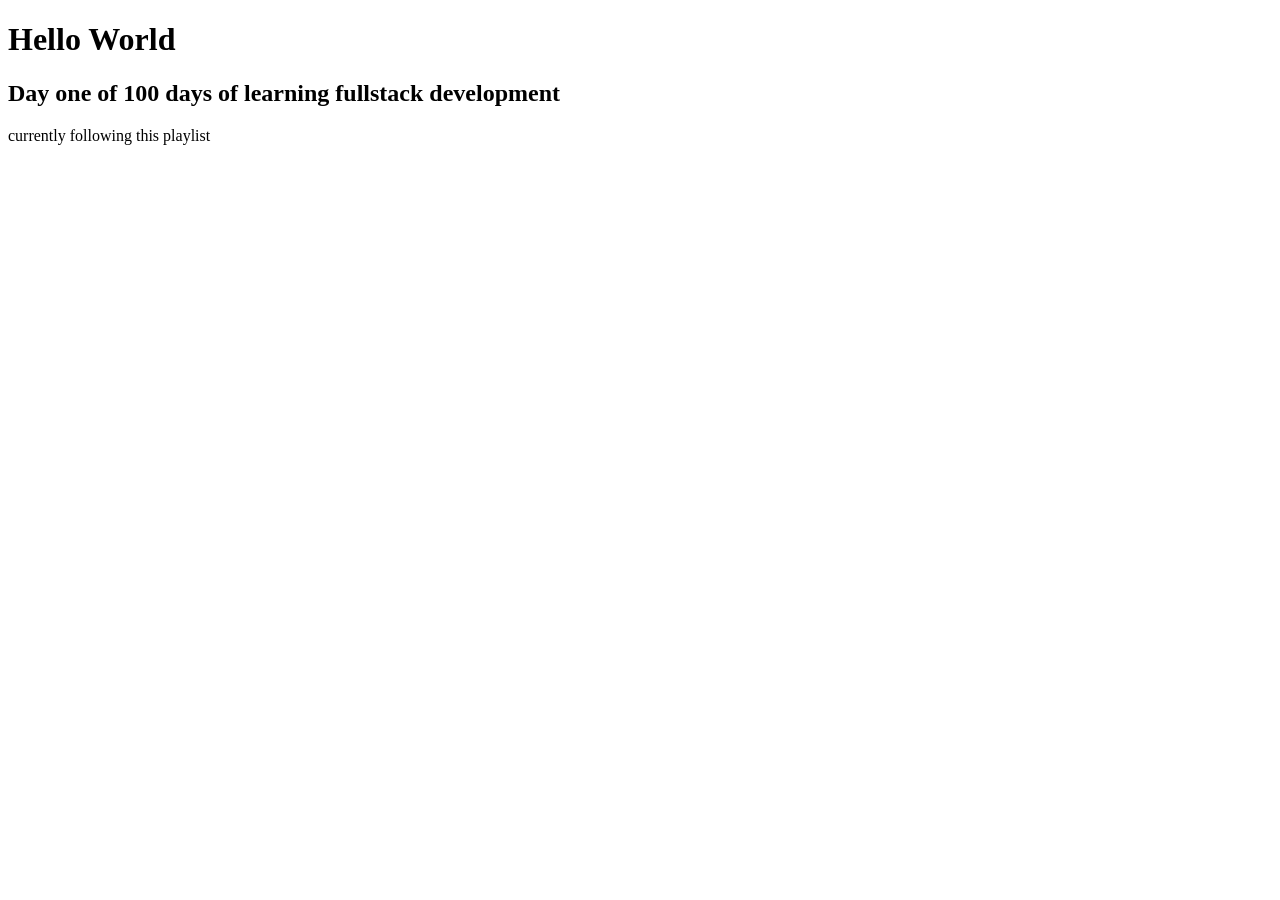
<file: first_site/index.html>
<!DOCTYPE html>
<html lang="en">

<head>
    <meta charset="UTF-8">
    <meta name="viewport" content="width=device-width, initial-scale=1.0">
    <title>First Website</title>
</head>

<body>
    <h1>Hello World</h1>
    <h2>Day one of 100 days of learning fullstack development</h2>
    <p>currently following this playlist</p>
    <iframe width="560" height="315" src="https://www.youtube.com/embed/8wu6s2HPrHc?si=c6rL-BhXueOU7sGl"
        title="100 days of fullstack development" frameborder="0"
        allow="accelerometer; autoplay; clipboard-write; encrypted-media; gyroscope; picture-in-picture; web-share"
        referrerpolicy="strict-origin-when-cross-origin" allowfullscreen></iframe>
</body>

</html>
</file>
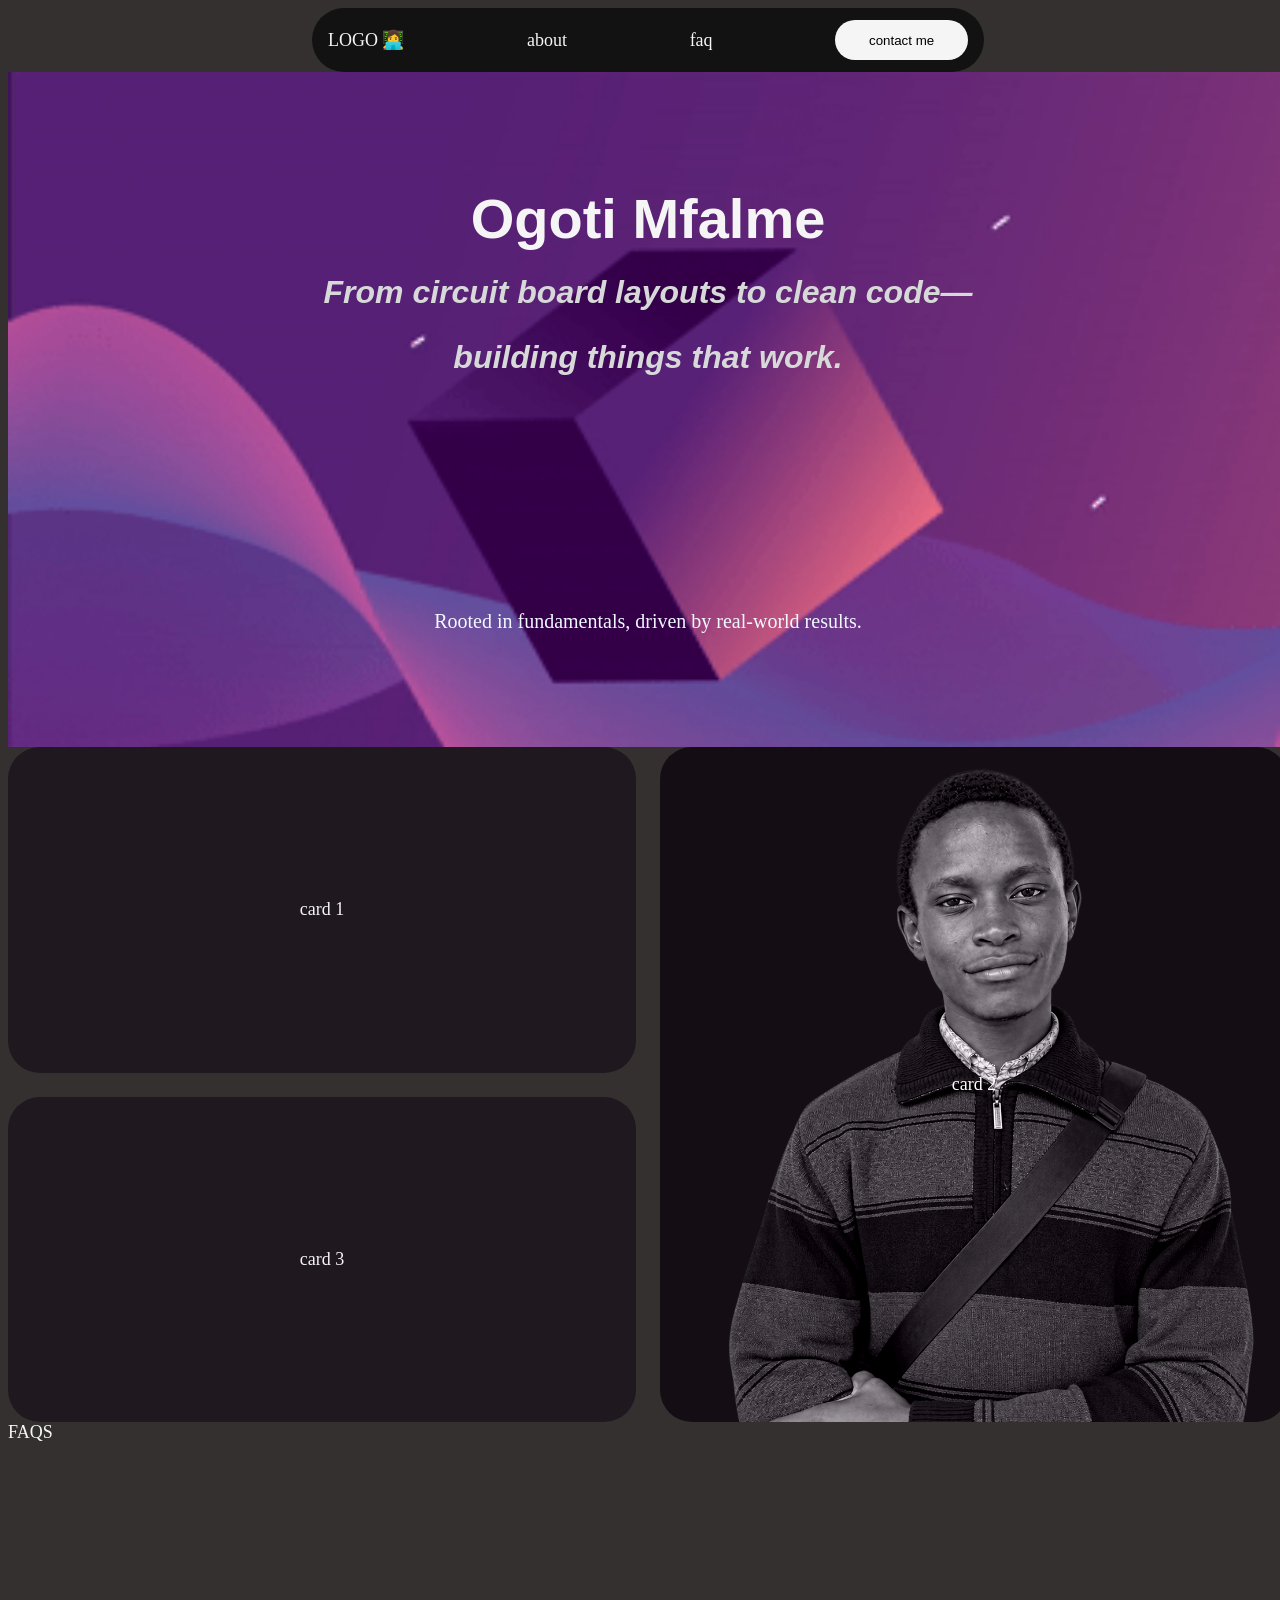
<file: portofolio/index.html>
<!DOCTYPE html>
<html lang="en">

<head>
    <meta charset="UTF-8">
    <meta name="viewport" content="width=device-width, initial-scale=1.0">
    <title>@electron</title>
    <link rel="stylesheet" href="styles.css">
</head>

<body>
    <nav class="padding-sm">
        <ul>
            <li>LOGO 👩‍💻</li>
            <li>about</li>
            <li>faq</li>
            <li><button class="btn padding-sm">contact me</button></li>
        </ul>
    </nav>
    <main>
        <section class="hero">
            <h1>Ogoti Mfalme <br> <span class="catch-phrase">From circuit board layouts to clean code—building things
                    that work.</span></h1>
            <h3>Rooted in fundamentals, driven by real-world results.</h3>
        </section>

        <section class="about">
            <div class="card card1">card 1</div>
            <div class="card card2">card 2</div>
            <div class="card card3">card 3</div>
        </section>
        <section>FAQS</section>
    </main>

</html>
</file>
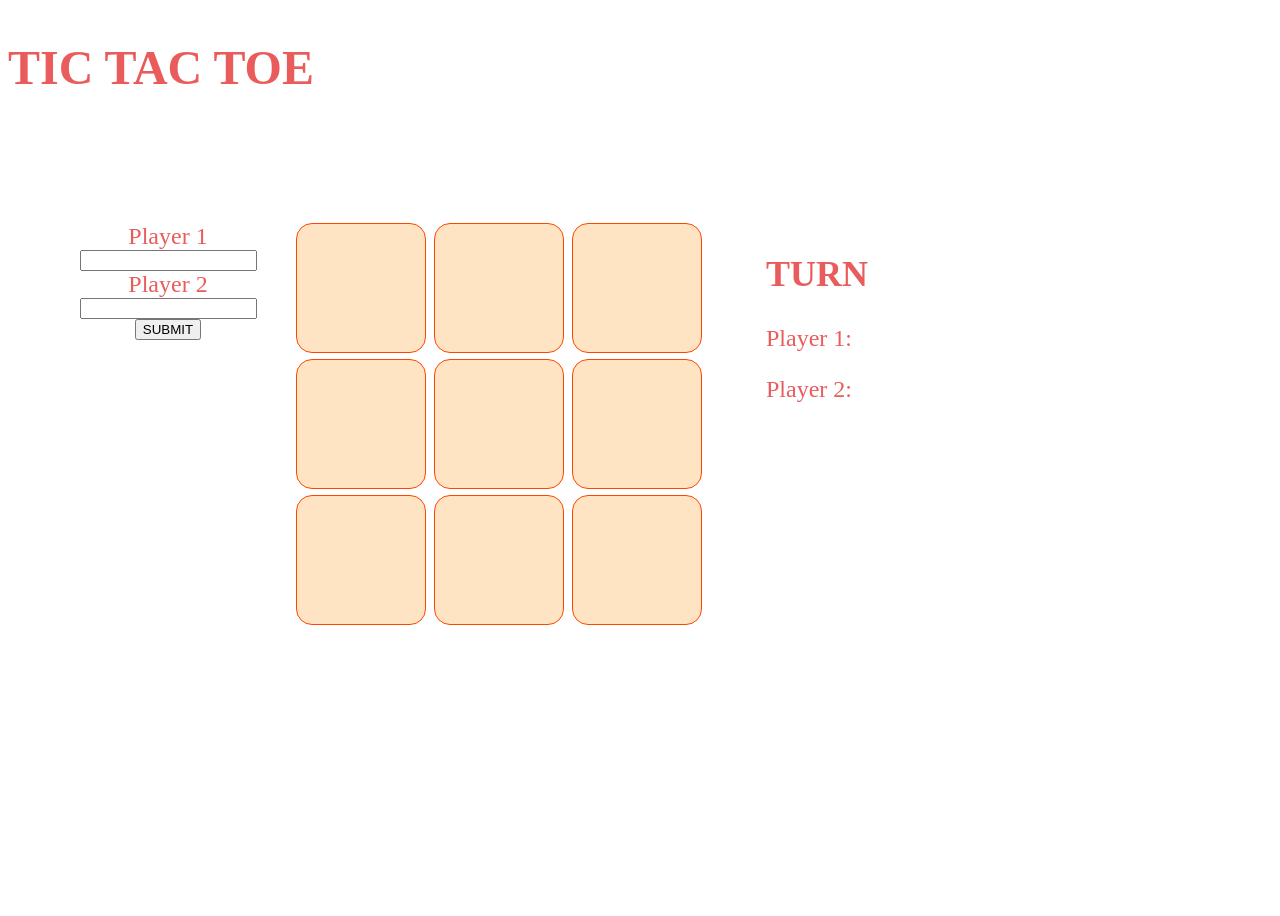
<file: TIC TAC TOE/index.html>
<!DOCTYPE html>
<html lang="en">

<head>
    <meta charset="UTF-8">
    <meta name="viewport" content="width=device-width, initial-scale=1.0">
    <title>TIC TAC TOE</title>
    <link rel="stylesheet" href="style.css">

</head>

<body>

    <h1> TIC TAC TOE </h1>
    <main>
        <section>
            <form action="" id="playerform">
                <label for="player1">Player 1</label>
                <input type="text" id="player1" name="player1">
                <label for="player2">Player 2</label>
                <input type="text" id="player2" name="player2">

                <button onclick="showPlayer()">SUBMIT</button>
            </form>
        </section>

        <section class="grid">
            <div class="box" id="box0"></div>
            <div class="box" id="box1"></div>
            <div class="box" id="box2"></div>
            <div class="box" id="box3"></div>
            <div class="box" id="box4"></div>
            <div class="box" id="box5"></div>
            <div class="box" id="box6"></div>
            <div class="box" id="box7"></div>
            <div class="box" id="box8"></div>
        </section>

        <section>
            <h2 id="turn"> TURN </h2>
            <p id="player1text">Player 1:</p>
            <p id="player2text">Player 2:</p>
        </section>
    </main>

    <script src="index.js"></script>
</body>

</html>
</file>
<file: portofolio/styles.css>
body {
    background-color: rgb(52, 48, 48);
    color: whitesmoke;
    font-size: 18px;
    width: 100%;
    display: flex;
    flex-direction: column;
    justify-content: center;
    align-items: center;
    box-sizing: border-box;
}

nav {
    height: 3rem;
    width: 40rem;
    background-color: #121212;
    border-radius: 2rem;

    /*display: flex;
    justify-content: space-around;
    align-items: space-around;?*/
}

li {
    list-style: none;
    height: 100%;
    display: flex;
    justify-content: center;
    align-items: center;
}

ul {
    display: flex;
    justify-content: space-between;
    align-items: center;
    width: 100;
    height: 100%;
    margin: 0;
    padding: 0;
}

main {
    display: flex;
    flex-direction: column;
    justify-content: center;
    align-items: center;
    min-height: 100vh;
    width: 100vw;
}

section {
    width: 100%;
    height: 75vh;
}

.btn {
    background-color: #f5f5f5;
    width: 8.3rem;
    height: 2.5rem;
    border-radius: 999px;
    border: none;

}

.btn:hoover {
    background-color: whitesmoke;
}

.btn:active {
    background-color: whitesmoke;
}

.padding-sm {
    padding-inline: 16px;
    padding-block: 8px;
}

.hero {
    background-image: url("assets/hero_background.gif");
    background-size: cover;
    background-repeat: no-repeat;
    display: flex;
    flex-direction: column;
    justify-content: space-around;
    align-items: center;
}

h1 {
    font-size: 56px;
    font-weight: 800;
    font-family: Impact, Haettenschweiler, 'Arial Narrow Bold', sans-serif;
    margin: 0;
    width: 48rem;
    text-align: center;
}

.catch-phrase {
    font-size: 32px;
    font-weight: 600;
    color: rgb(215, 217, 217);
    /*font-family: cursive;*/
    font-style: italic;
    margin: 0;
}

h3 {
    font-size: 20px;
    font-weight: 400;
    color: aliceblue;
    margin: 0;
    text-align: center;
}

/* grid */
.about {
    width: 70m;
    display: grid;
    grid-template-columns: 1fr 1fr;
    column-gap: 1.5rem;
    row-gap: 1.5rem;
    max-width: 1400px;
    margin: 0 auto;
    border: #662c2c;
}

.card {
    height: 100%;
    width: 100%;
    border-radius: 2rem;
    background-color: rgb(31, 24, 31);
    font-size: 18px;
    display: flex;
    justify-content: center;
    align-items: center;
}

.card2 {
    grid-column: 2;
    grid-row: 1/ span 2;
    background-image: url("assets/card2_pic.png");
    background-size: cover;
    background-repeat: no-repeat;
    background-blend-mode: luminosity;
    background-color: rgb(31, 24, 31);
    filter: grayscale(30%) contrast(110%);
}
</file>
<file: TIC TAC TOE/style.css>
body {

    min-height: 100vh;
    display: flex;
    flex-direction: column;
    font-family: cursive;
    font-size: x-large;
    color: rgb(234, 92, 92);
}

main {
    display: flex;
    width: 100%;
    padding: 4rem;
}

form {
    width: 8rem;
    display: flex;
    flex-direction: column;
    justify-content: center;
    align-items: center;
}

section {
    margin: 2rem;
}

.grid {
    display: grid;
    grid-template-columns: 1fr 1fr 1fr;
    grid-template-rows: 8rem 8rem 8rem;
    gap: 0.5rem;
}

.box {
    background-color: bisque;
    height: 8rem;
    width: 8rem;
    border-radius: 1rem;
    border: 1px orangered solid;
    color: rgba(172, 145, 145, 0.675);
    font-weight: 800;
    display: flex;
    justify-content: center;
    align-items: center;
    font-size: 4rem;
}
</file>
